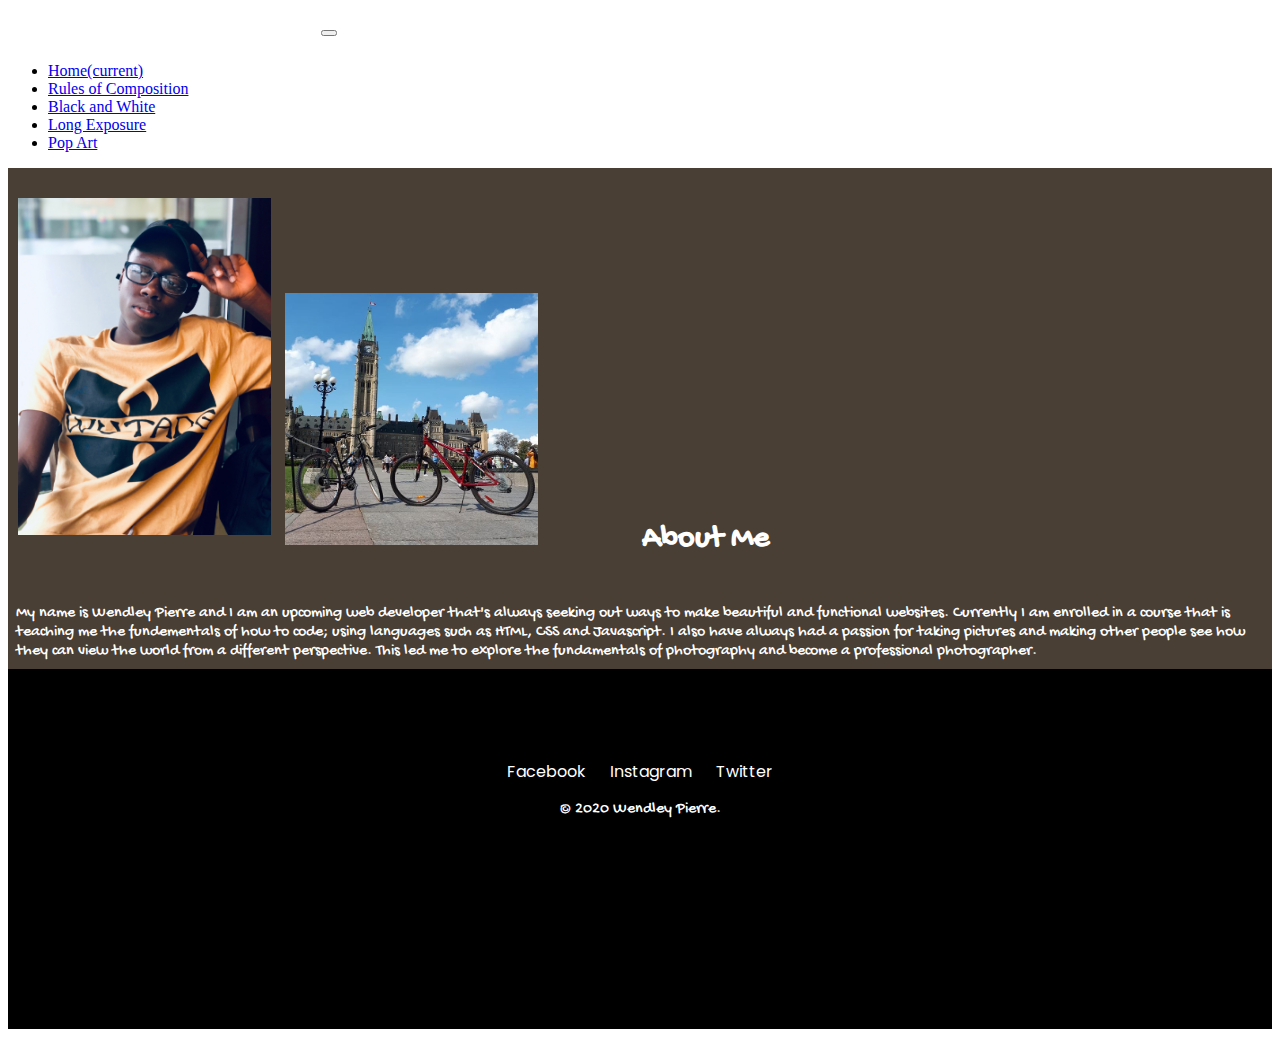
<file: index.html>
<!DOCTYPE html>
<html>

<head>
  <meta charset="utf-8">
  <title>Wendley's Photography</title>

<!-- font embedded -->
<link href="https://fonts.googleapis.com/css2?family=Rock+Salt&display=swap" rel="stylesheet">
<link href="https://fonts.googleapis.com/css2?family=Gochi+Hand&family=Rock+Salt&display=swap" rel="stylesheet">
<link href="https://fonts.googleapis.com/css2?family=Gochi+Hand&family=Poppins:wght@600&display=swap" rel="stylesheet">

<!-- stylesheet -->
<link rel="stylesheet" href="css/styles.css">

<!-- Boostrap embedded -->
<link rel="stylesheet" href="https://stackpath.bootstrapcdn.com/bootstrap/4.5.0/css/bootstrap.min.css" integrity="sha384-9aIt2nRpC12Uk9gS9baDl411NQApFmC26EwAOH8WgZl5MYYxFfc+NcPb1dKGj7Sk" crossorigin="anonymous">

<!-- Script -->
<script src="https://code.jquery.com/jquery-3.5.1.slim.min.js" integrity="sha384-DfXdz2htPH0lsSSs5nCTpuj/zy4C+OGpamoFVy38MVBnE+IbbVYUew+OrCXaRkfj" crossorigin="anonymous"></script>
<script src="https://cdn.jsdelivr.net/npm/popper.js@1.16.0/dist/umd/popper.min.js" integrity="sha384-Q6E9RHvbIyZFJoft+2mJbHaEWldlvI9IOYy5n3zV9zzTtmI3UksdQRVvoxMfooAo" crossorigin="anonymous"></script>
<script src="https://stackpath.bootstrapcdn.com/bootstrap/4.5.0/js/bootstrap.min.js" integrity="sha384-OgVRvuATP1z7JjHLkuOU7Xw704+h835Lr+6QL9UvYjZE3Ipu6Tp75j7Bh/kR0JKI" crossorigin="anonymous"></script>

<!--favicon-->
<link rel="Icon" href="css/favicon.ico">

</head>


<body>
  <!-- Navbar and Dropdown menu -->
  <nav class="navbar navbar-expand-md navbar-light bg-light">
    <a class="navbar-brand" href="#">Wendley's Photography Website</a>
    <button class="navbar-toggler" type="button" data-toggle="collapse" data-target="#navbarSupportedContent" aria-controls="navbarSupportedContent" aria-expanded="false" aria-label="Toggle navigation">
      <span class="navbar-toggler-icon"></span>
    </button>

    <div class="collapse navbar-collapse" id="navbarSupportedContent">
      <ul class="navbar-nav ml-auto mr-auto">
        <li class="nav-item active">
          <a class="nav-link" href="index.html">Home<span class="sr-only">(current)</span></a>
        </li>
        <li class="nav-item">
          <a class="nav-link" href="roc.html">Rules of Composition</a>
        </li>

        <li class="nav-item">
          <a class="nav-link" href="black-white.html">Black and White</a>
        </li>

        <li class="nav-item">
          <a class="nav-link" href="long-exposure.html">Long Exposure</a>
        </li>

        <li class="nav-item">
          <a class="nav-link" href="pop-art.html">Pop Art</a>
        </li>

</ul>
</div>
</nav>
<!-- End of navbar code -->



<div id="container" class="top-container">


<img class="profile-pic" src="images/IMG-1566.JPG" alt="profile picture">
<img class="bike-pic" src="images/IMG-2321.jpg" alt="Picture of Bikes">

<h1> About Me</h1>
<p class="description"> My name is Wendley Pierre and I am an upcoming web developer that's always seeking out ways to make beautiful and functional websites.
Currently I am enrolled in a course that is teaching me the fundementals of how to code; using languages such as HTML, CSS and Javascript. I also have always had a passion for taking pictures and making other people see how they can view the world from a different perspective. This led me to explore the fundamentals of photography and become a professional photographer.</p>




  </div>


  <div class="bottom-container">
    <a class="footer" href="https://www.facebook.com/wendley.pierre.35/">Facebook</a>
    <a class="footer" href="https://www.instagram.com/wendl2003/">Instagram</a>
    <a class="footer" href="https://twitter.com/PierreWendley">Twitter</a>
    <p class="copyright">© 2020 Wendley Pierre.</p>
  </div>

</body>

</html>
</file>
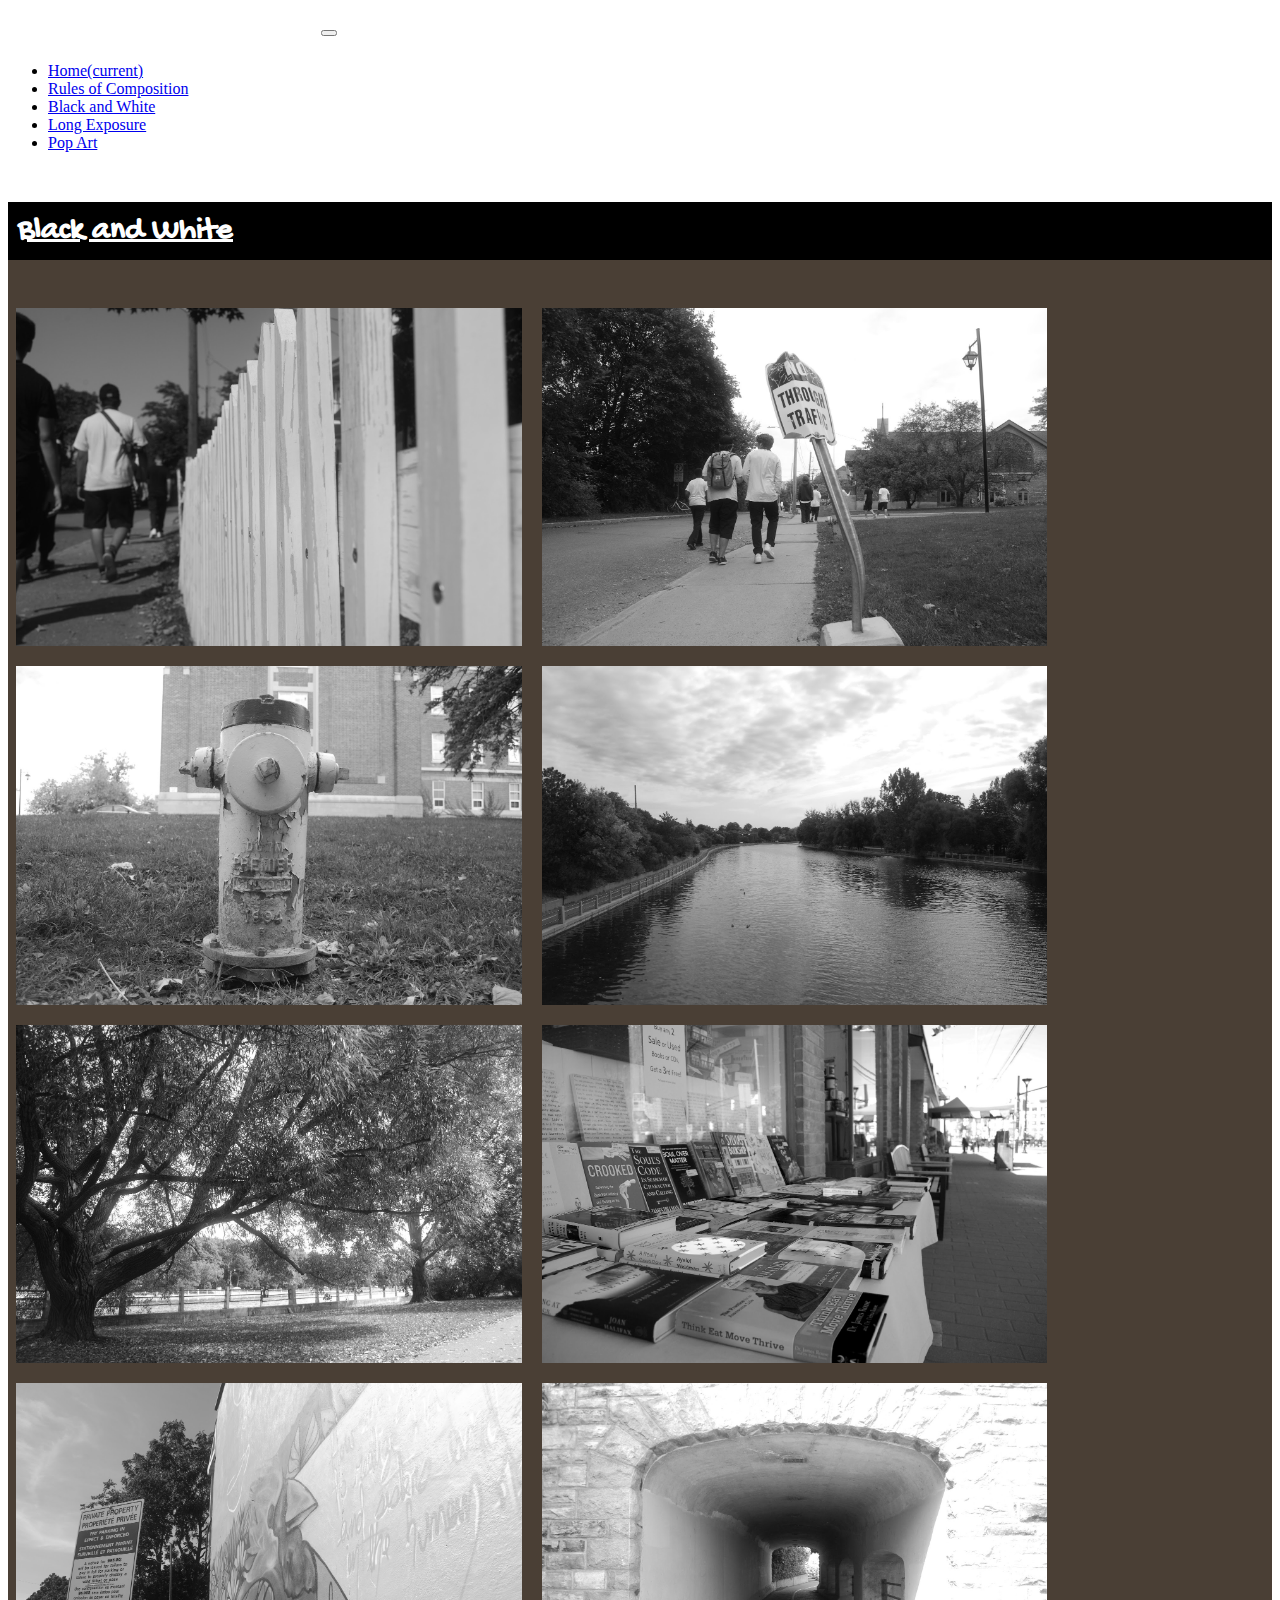
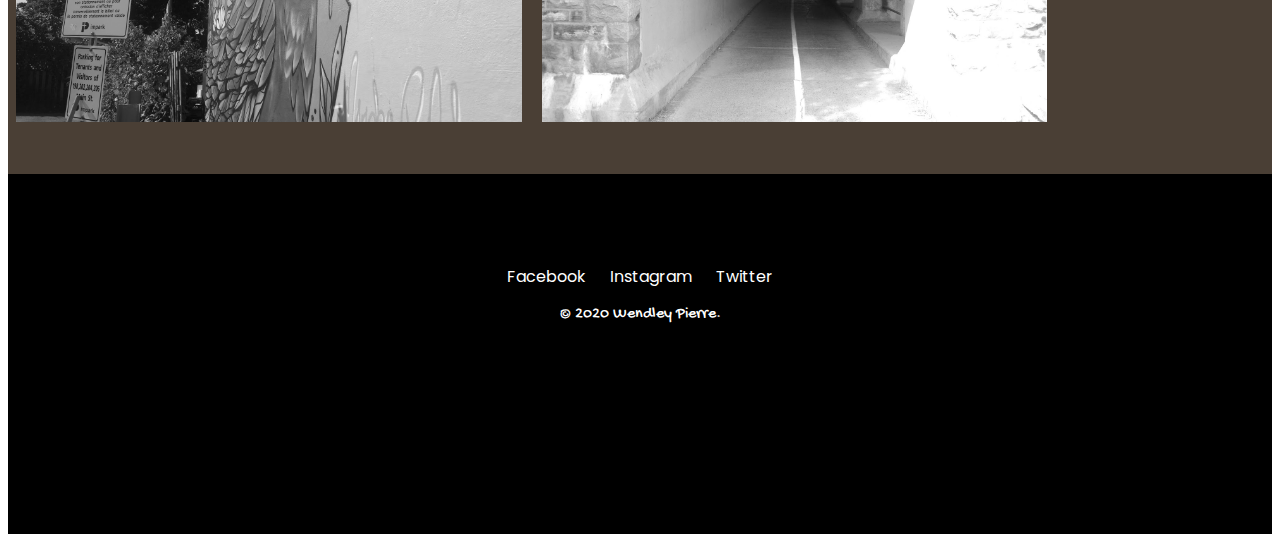
<file: black-white.html>
<html>

<head>
  <meta charset="utf-8">
  <title>Wendley's Photography</title>

  <!-- font embedded -->
  <link href="https://fonts.googleapis.com/css2?family=Rock+Salt&display=swap" rel="stylesheet">
  <link href="https://fonts.googleapis.com/css2?family=Gochi+Hand&family=Rock+Salt&display=swap" rel="stylesheet">
  <link href="https://fonts.googleapis.com/css2?family=Gochi+Hand&family=Poppins:wght@600&display=swap" rel="stylesheet">

  <!-- stylesheet -->
  <link rel="stylesheet" href="css/styles.css">

  <!-- Boostrap embedded -->
  <link rel="stylesheet" href="https://stackpath.bootstrapcdn.com/bootstrap/4.5.0/css/bootstrap.min.css" integrity="sha384-9aIt2nRpC12Uk9gS9baDl411NQApFmC26EwAOH8WgZl5MYYxFfc+NcPb1dKGj7Sk" crossorigin="anonymous">


  <script src="https://code.jquery.com/jquery-3.5.1.slim.min.js" integrity="sha384-DfXdz2htPH0lsSSs5nCTpuj/zy4C+OGpamoFVy38MVBnE+IbbVYUew+OrCXaRkfj" crossorigin="anonymous"></script>
  <script src="https://cdn.jsdelivr.net/npm/popper.js@1.16.0/dist/umd/popper.min.js" integrity="sha384-Q6E9RHvbIyZFJoft+2mJbHaEWldlvI9IOYy5n3zV9zzTtmI3UksdQRVvoxMfooAo" crossorigin="anonymous"></script>
  <script src="https://stackpath.bootstrapcdn.com/bootstrap/4.5.0/js/bootstrap.min.js" integrity="sha384-OgVRvuATP1z7JjHLkuOU7Xw704+h835Lr+6QL9UvYjZE3Ipu6Tp75j7Bh/kR0JKI" crossorigin="anonymous"></script>

  <!--favicon-->
  <link rel="Icon" href="css/favicon.ico">


</head>


<body>
  <!-- Navbar and Dropdown menu -->
  <nav class="navbar fixed-top navbar-expand-md navbar-light bg-light">
    <a class="navbar-brand" href="#">Wendley's Photography Website</a>
    <button class="navbar-toggler" type="button" data-toggle="collapse" data-target="#navbarSupportedContent" aria-controls="navbarSupportedContent" aria-expanded="false" aria-label="Toggle navigation">
      <span class="navbar-toggler-icon"></span>
    </button>

    <div class="collapse navbar-collapse" id="navbarSupportedContent">
      <ul class="navbar-nav ml-auto mr-auto">
        <li class="nav-item active">
          <a class="nav-link" href="index.html">Home<span class="sr-only">(current)</span></a>
        </li>

        <li class="nav-item">
          <a class="nav-link" href="roc.html">Rules of Composition</a>
        </li>

        <li class="nav-item">
          <a class="nav-link" href="black-white.html">Black and White</a>
        </li>

        <li class="nav-item">
          <a class="nav-link" href="long-exposure.html">Long Exposure</a>
        </li>

        <li class="nav-item">
          <a class="nav-link" href="pop-art.html">Pop Art</a>
        </li>

      </ul>
    </div>
  </nav>
  <!-- End of Navbar-->

  <div class="top-container">

    <h1 class="roc-heading">Black and White</h1>

    <img class="row-1" src="black-white-images/fence-img.jpg" alt="fence image">
    <img class="row-1" src="black-white-images/traffic-img.jpg" alt="">
    <!-- End of first row-->

    <img class="row-2" src="black-white-images/firehydrant-img.jpg" alt="firehyrant image">
    <img class="row-2" src="black-white-images/canal-img.jpg" alt="rideau canal image">
    <!-- End of second row-->

    <img class="row-3" src="black-white-images/tree-img.jpg" alt="tree image">
    <img class="row-3" src="black-white-images/books-img.jpg" alt="books image">
    <!-- End of third row-->

    <img class="row-4" src="black-white-images/grafitti-img.jpg" alt="grafitti image">
    <img class="row-4" src="black-white-images/tunnel-img.jpg" alt="tunnel image">


<!-- Footer and Links-->
  </div>

  <div class="bottom-container">
    <a class="footer" href="https://www.facebook.com/wendley.pierre.35/">Facebook</a>
    <a class="footer" href="https://www.instagram.com/wendl2003/">Instagram</a>
    <a class="footer" href="https://twitter.com/PierreWendley">Twitter</a>
    <p class="copyright">© 2020 Wendley Pierre.</p>
  </div>







</body>

</html>
</file>
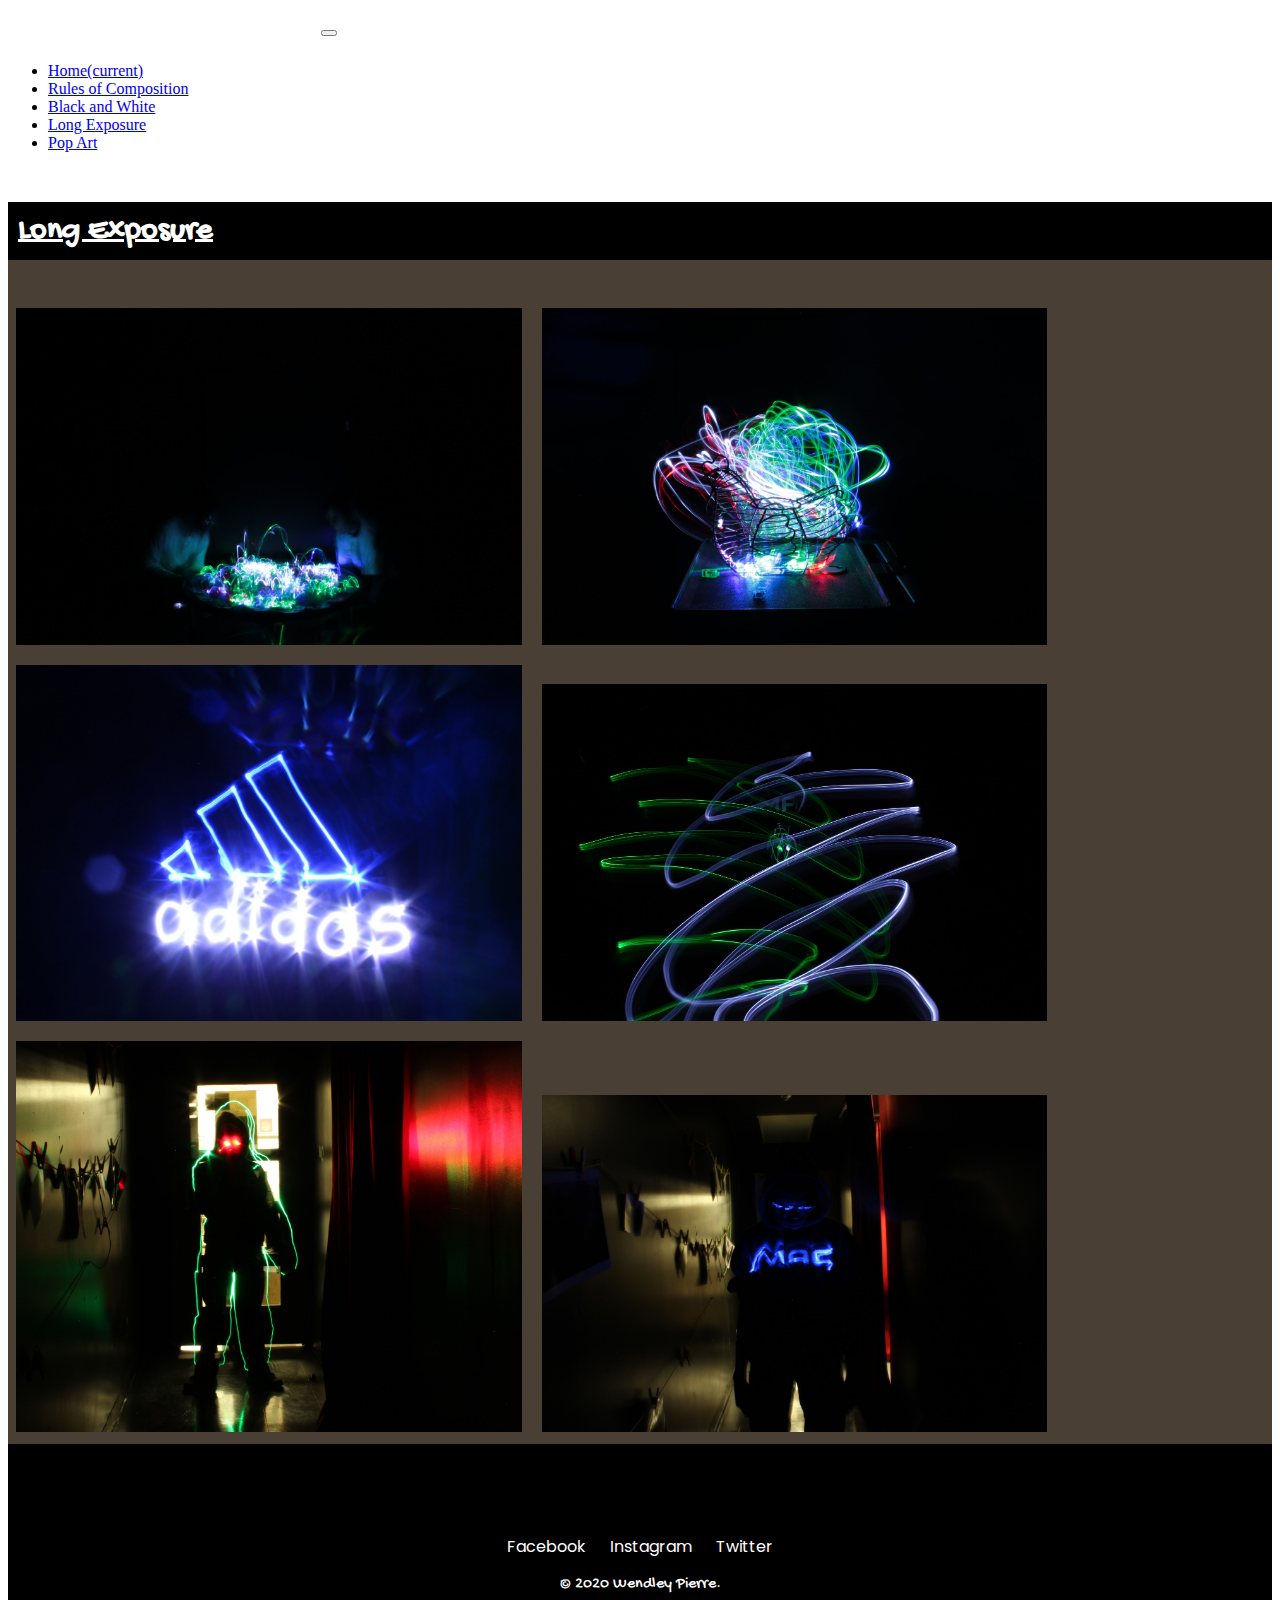
<file: long-exposure.html>
<html>

<head>
  <meta charset="utf-8">
  <title>Wendley's Photography</title>

  <!-- font embedded -->
  <link href="https://fonts.googleapis.com/css2?family=Rock+Salt&display=swap" rel="stylesheet">
  <link href="https://fonts.googleapis.com/css2?family=Gochi+Hand&family=Rock+Salt&display=swap" rel="stylesheet">
  <link href="https://fonts.googleapis.com/css2?family=Gochi+Hand&family=Poppins:wght@600&display=swap" rel="stylesheet">

  <!-- stylesheet -->
  <link rel="stylesheet" href="css/styles.css">

  <!-- Boostrap embedded -->
  <link rel="stylesheet" href="https://stackpath.bootstrapcdn.com/bootstrap/4.5.0/css/bootstrap.min.css" integrity="sha384-9aIt2nRpC12Uk9gS9baDl411NQApFmC26EwAOH8WgZl5MYYxFfc+NcPb1dKGj7Sk" crossorigin="anonymous">


  <script src="https://code.jquery.com/jquery-3.5.1.slim.min.js" integrity="sha384-DfXdz2htPH0lsSSs5nCTpuj/zy4C+OGpamoFVy38MVBnE+IbbVYUew+OrCXaRkfj" crossorigin="anonymous"></script>
  <script src="https://cdn.jsdelivr.net/npm/popper.js@1.16.0/dist/umd/popper.min.js" integrity="sha384-Q6E9RHvbIyZFJoft+2mJbHaEWldlvI9IOYy5n3zV9zzTtmI3UksdQRVvoxMfooAo" crossorigin="anonymous"></script>
  <script src="https://stackpath.bootstrapcdn.com/bootstrap/4.5.0/js/bootstrap.min.js" integrity="sha384-OgVRvuATP1z7JjHLkuOU7Xw704+h835Lr+6QL9UvYjZE3Ipu6Tp75j7Bh/kR0JKI" crossorigin="anonymous"></script>

  <!--favicon-->
  <link rel="Icon" href="css/favicon.ico">


</head>


<body>
  <!-- Navbar and Dropdown menu -->
  <nav class="navbar fixed-top navbar-expand-md navbar-light bg-light">
    <a class="navbar-brand" href="#">Wendley's Photography Website</a>
    <button class="navbar-toggler" type="button" data-toggle="collapse" data-target="#navbarSupportedContent" aria-controls="navbarSupportedContent" aria-expanded="false" aria-label="Toggle navigation">
      <span class="navbar-toggler-icon"></span>
    </button>

    <div class="collapse navbar-collapse" id="navbarSupportedContent">
      <ul class="navbar-nav ml-auto mr-auto">
        <li class="nav-item active">
          <a class="nav-link" href="index.html">Home<span class="sr-only">(current)</span></a>
        </li>
        <li class="nav-item">
          <a class="nav-link" href="roc.html">Rules of Composition</a>
        </li>

        <li class="nav-item">
          <a class="nav-link" href="black-white.html">Black and White</a>
        </li>

        <li class="nav-item">
          <a class="nav-link" href="long-exposure.html">Long Exposure</a>
        </li>

        <li class="nav-item">
          <a class="nav-link" href="pop-art.html">Pop Art</a>
        </li>

      </ul>
    </div>
  </nav>
  <!-- End of navbar code -->



  <div class="top-container">

    <h1 class="roc-heading">Long Exposure</h1>

    <img class="row-1" src="long-exposure-images/bouncy-img.jpg" alt="">
    <img class="row-1" src="long-exposure-images/hen-img.jpg" alt="">
    <!-- End of first row-->

    <img class="row-2" src="long-exposure-images/adidas-img.jpg" alt="glowing adidas image">
    <img class="row-2" src="long-exposure-images/scribble-img.jpg" alt="glowing scribble image">
    <!-- End of second row-->

    <img class="row-3" src="long-exposure-images/terminator-img.jpg" alt="terminator image">
    <img class="row-3" src="long-exposure-images/mac-img.jpg" alt="glowing mac image">
    <!-- End of third row-->

  </div>


  <div class="bottom-container">
    <a class="footer" href="https://www.facebook.com/wendley.pierre.35/">Facebook</a>
    <a class="footer" href="https://www.instagram.com/wendl2003/">Instagram</a>
    <a class="footer" href="https://twitter.com/PierreWendley">Twitter</a>
    <p class="copyright">© 2020 Wendley Pierre.</p>
  </div>



  </body>
  </html>
</file>
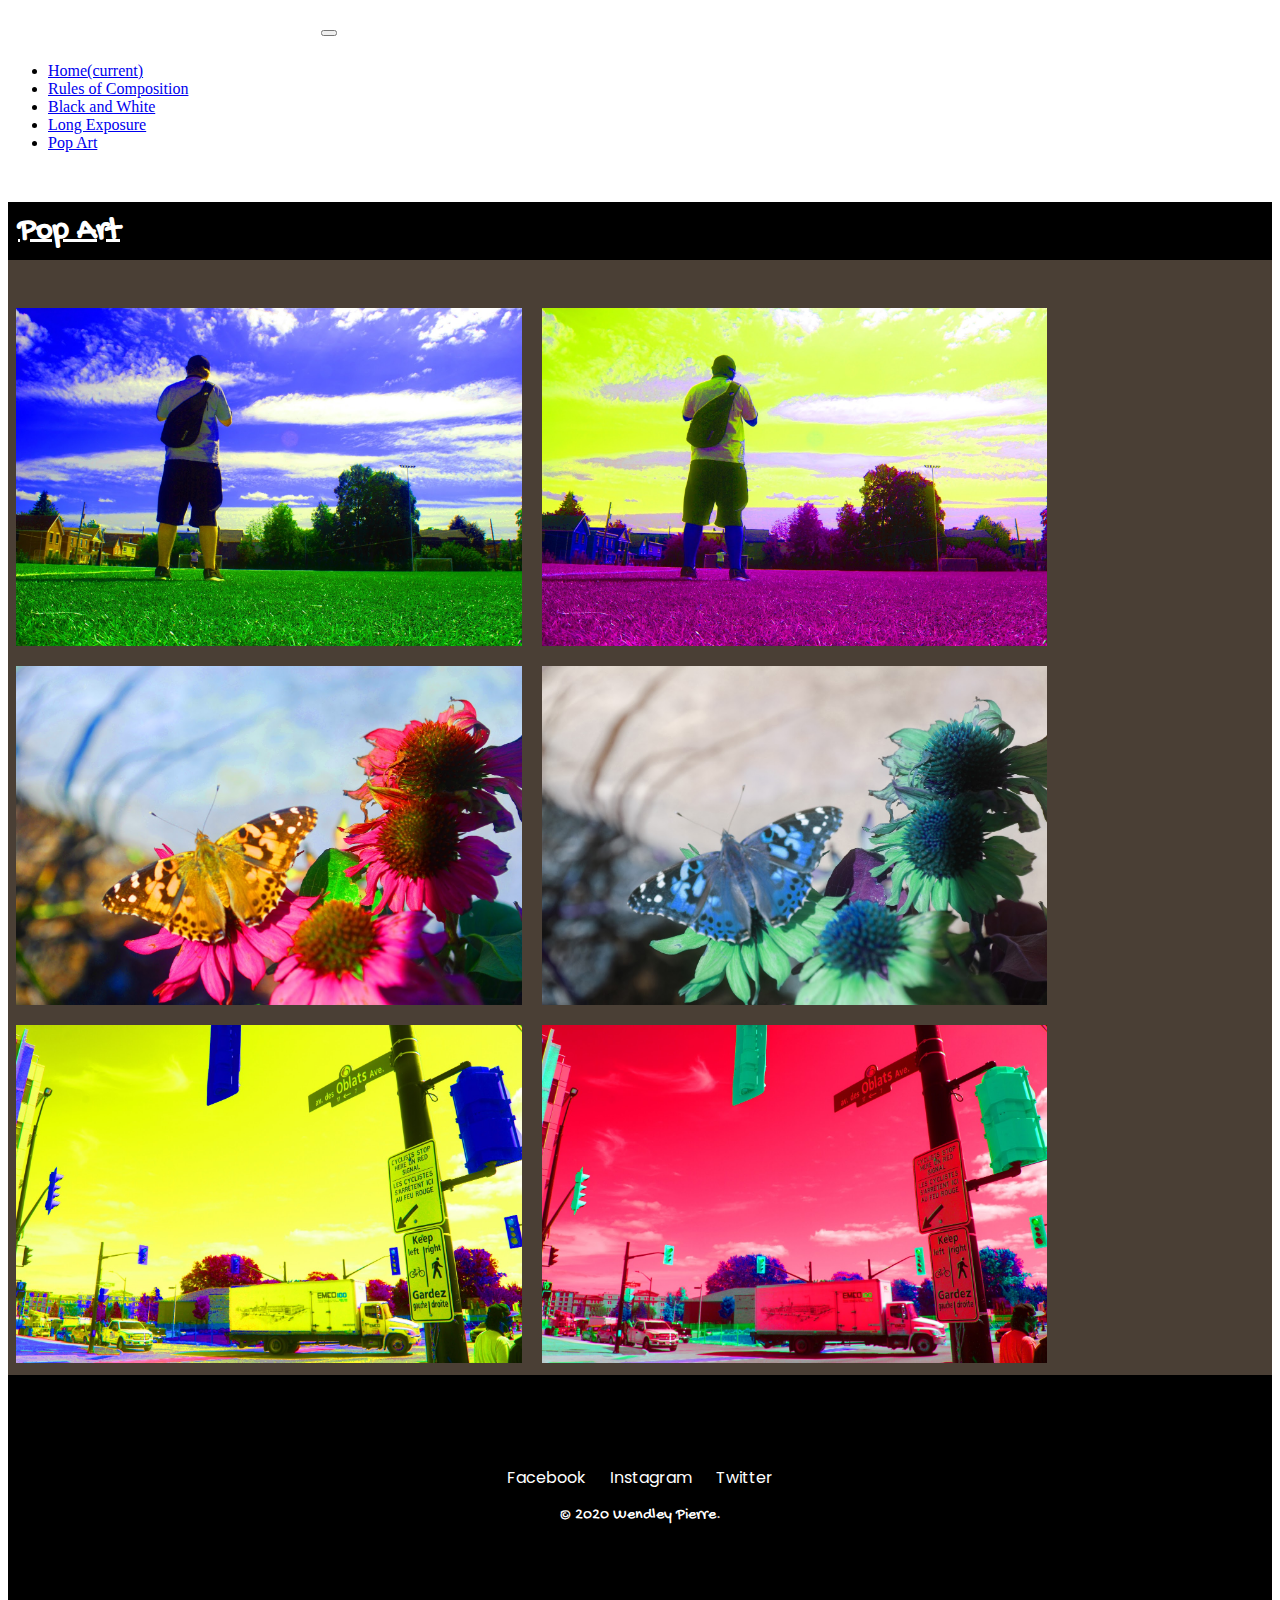
<file: pop-art.html>
<html>

<head>
  <meta charset="utf-8">
  <title>Wendley's Photography</title>

  <!-- font embedded -->
  <link href="https://fonts.googleapis.com/css2?family=Rock+Salt&display=swap" rel="stylesheet">
  <link href="https://fonts.googleapis.com/css2?family=Gochi+Hand&family=Rock+Salt&display=swap" rel="stylesheet">
  <link href="https://fonts.googleapis.com/css2?family=Gochi+Hand&family=Poppins:wght@600&display=swap" rel="stylesheet">

  <!-- stylesheet -->
  <link rel="stylesheet" href="css/styles.css">

  <!-- Boostrap embedded -->
  <link rel="stylesheet" href="https://stackpath.bootstrapcdn.com/bootstrap/4.5.0/css/bootstrap.min.css" integrity="sha384-9aIt2nRpC12Uk9gS9baDl411NQApFmC26EwAOH8WgZl5MYYxFfc+NcPb1dKGj7Sk" crossorigin="anonymous">



  <script src="https://code.jquery.com/jquery-3.5.1.slim.min.js" integrity="sha384-DfXdz2htPH0lsSSs5nCTpuj/zy4C+OGpamoFVy38MVBnE+IbbVYUew+OrCXaRkfj" crossorigin="anonymous"></script>
  <script src="https://cdn.jsdelivr.net/npm/popper.js@1.16.0/dist/umd/popper.min.js" integrity="sha384-Q6E9RHvbIyZFJoft+2mJbHaEWldlvI9IOYy5n3zV9zzTtmI3UksdQRVvoxMfooAo" crossorigin="anonymous"></script>
  <script src="https://stackpath.bootstrapcdn.com/bootstrap/4.5.0/js/bootstrap.min.js" integrity="sha384-OgVRvuATP1z7JjHLkuOU7Xw704+h835Lr+6QL9UvYjZE3Ipu6Tp75j7Bh/kR0JKI" crossorigin="anonymous"></script>

  <!--favicon-->
  <link rel="Icon" href="css/favicon.ico">


</head>


<body>
  <!-- Navbar and Dropdown menu -->
  <nav class="navbar fixed-top navbar-expand-md navbar-light bg-light">
    <a class="navbar-brand" href="#">Wendley's Photography Website</a>
    <button class="navbar-toggler" type="button" data-toggle="collapse" data-target="#navbarSupportedContent" aria-controls="navbarSupportedContent" aria-expanded="false" aria-label="Toggle navigation">
      <span class="navbar-toggler-icon"></span>
    </button>

    <div class="collapse navbar-collapse" id="navbarSupportedContent">
      <ul class="navbar-nav ml-auto mr-auto">
        <li class="nav-item active">
          <a class="nav-link" href="index.html">Home<span class="sr-only">(current)</span></a>
        </li>
        <li class="nav-item">
          <a class="nav-link" href="roc.html">Rules of Composition</a>
        </li>

        <li class="nav-item">
          <a class="nav-link" href="black-white.html">Black and White</a>
        </li>

        <li class="nav-item">
          <a class="nav-link" href="long-exposure.html">Long Exposure</a>
        </li>

        <li class="nav-item">
          <a class="nav-link" href="pop-art.html">Pop Art</a>
        </li>

      </ul>
    </div>
  </nav>

  <!-- End of navbar code -->



  <div class="top-container">

    <h1 class="roc-heading">Pop Art</h1>

    <img class="row-1" src="pop-art-images/jalen-blue-img.jpg" alt="low-herizon-grass">
    <img class="row-1" src="pop-art-images/jalen-yellow-img.jpg" alt="">
    <!-- End of first row-->

    <img class="row-2" src="pop-art-images/butterfly-orange-img.jpg" alt="">
    <img class="row-2" src="pop-art-images/butterfly-blue-img.jpg" alt="">
    <!-- End of second row-->

    <img class="row-3" src="pop-art-images/intersect-yellow-img.jpg" alt="">
    <img class="row-3" src="pop-art-images/intersect-pink-img.jpg" alt="">
    <!-- End of third row-->
</div>

<div class="bottom-container">
  <a class="footer" href="https://www.facebook.com/wendley.pierre.35/">Facebook</a>
  <a class="footer" href="https://www.instagram.com/wendl2003/">Instagram</a>
  <a class="footer" href="https://twitter.com/PierreWendley">Twitter</a>
  <p class="copyright">© 2020 Wendley Pierre.</p>
</div>



</body>

</html>
</file>
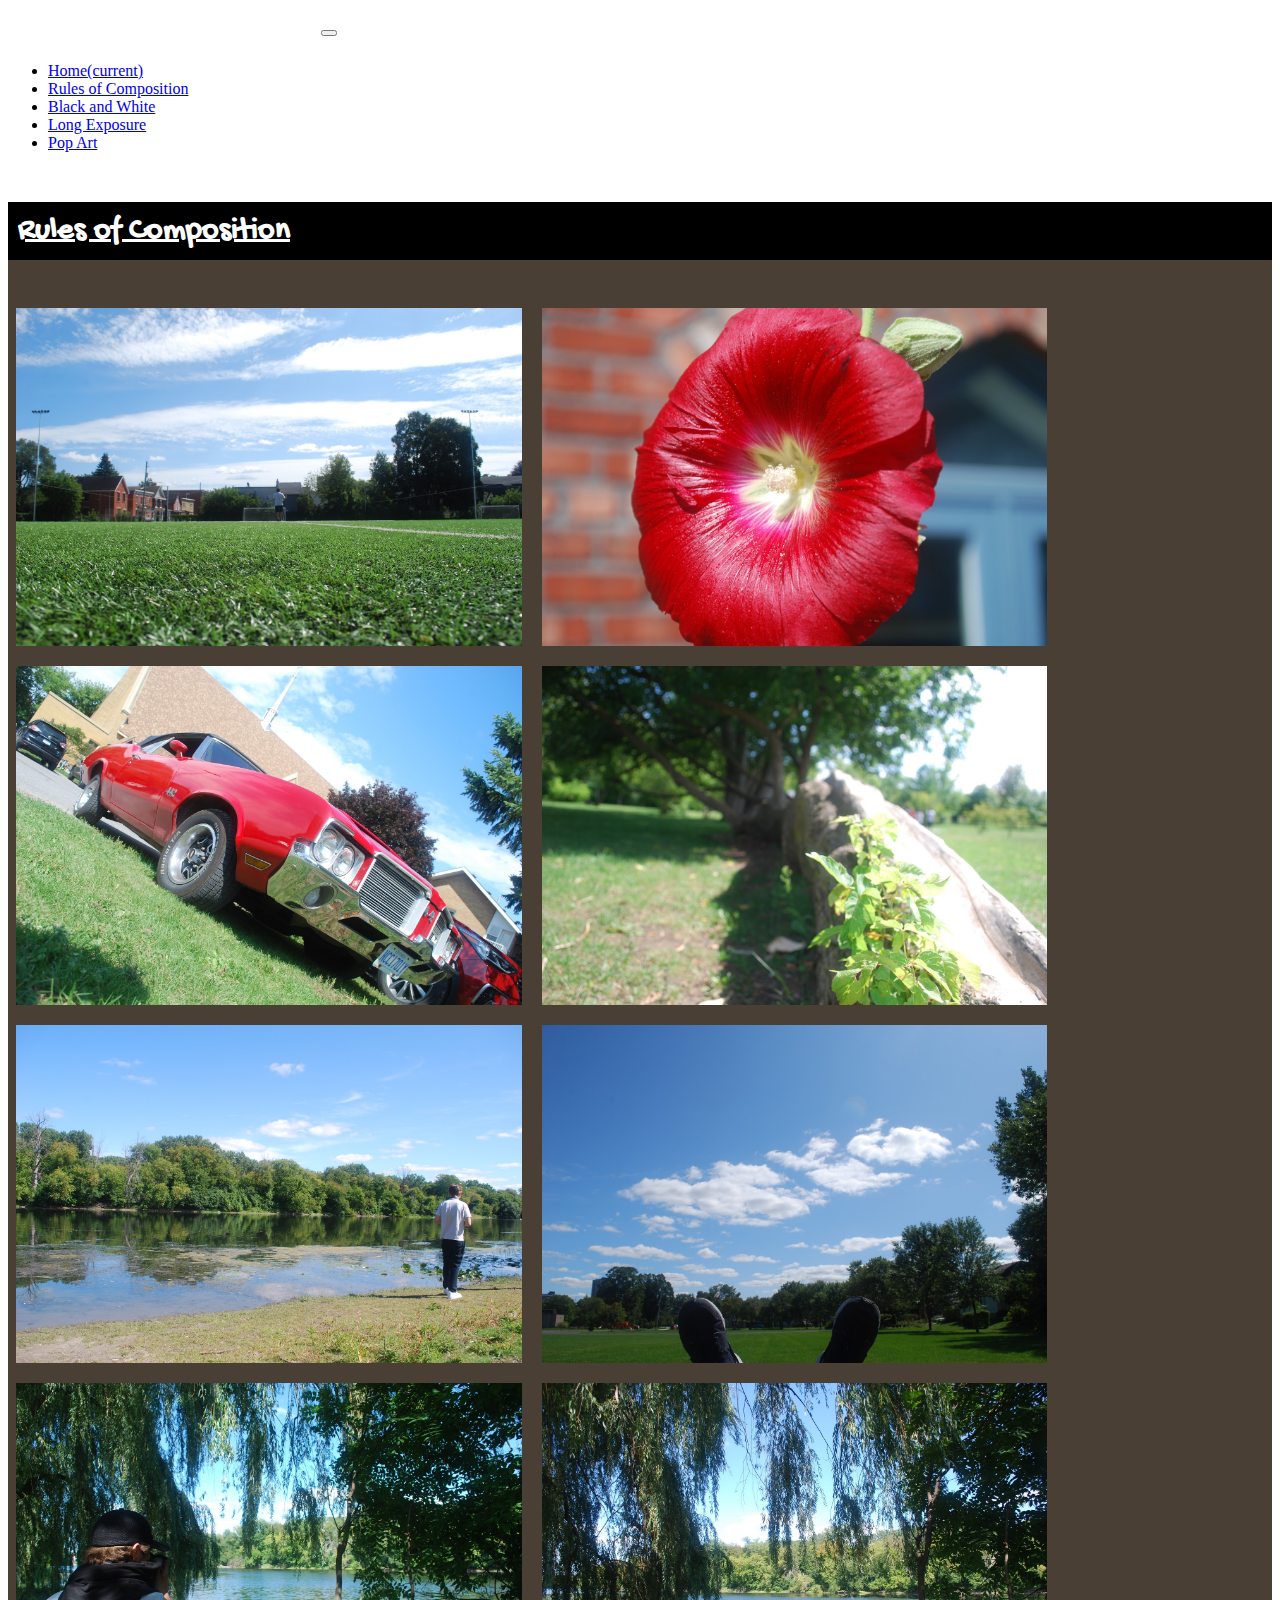
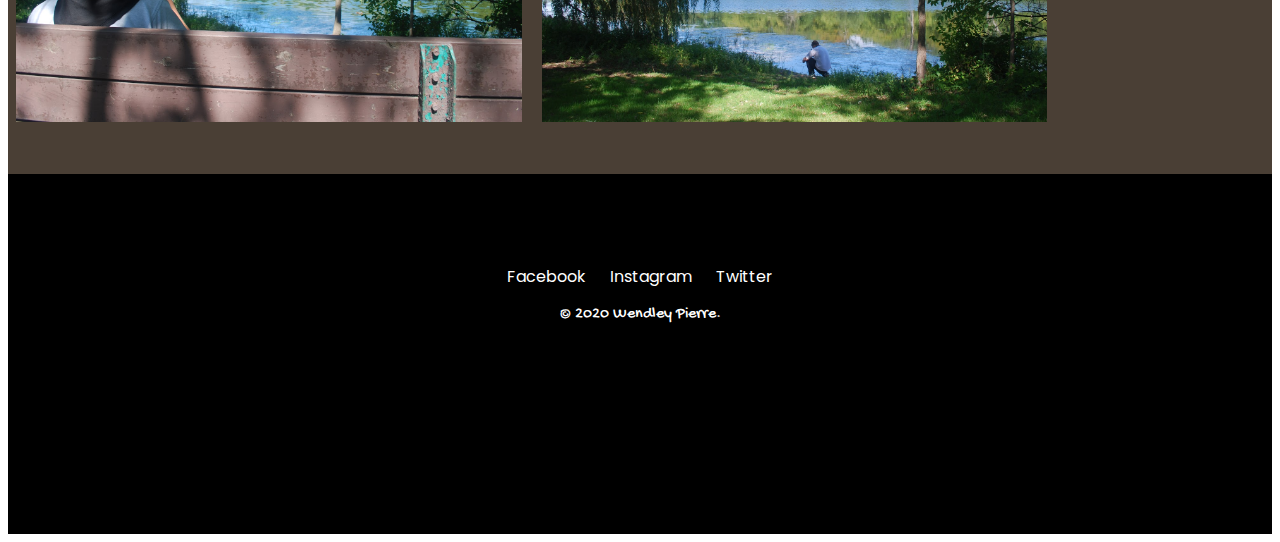
<file: roc.html>
<!DOCTYPE html>
<html>

<head>
  <meta charset="utf-8">
  <title>Rules of Composition</title>

  <!-- Fonts embedded -->
  <link href="https://fonts.googleapis.com/css2?family=Rock+Salt&display=swap" rel="stylesheet">
  <link href="https://fonts.googleapis.com/css2?family=Gochi+Hand&family=Rock+Salt&display=swap" rel="stylesheet">
  <link href="https://fonts.googleapis.com/css2?family=Gochi+Hand&family=Poppins:wght@600&display=swap" rel="stylesheet">

  <!--stylesheet-->
  <link rel="stylesheet" href="css/styles.css">

  <!-- Boostrap embedded -->
  <link rel="stylesheet" href="https://stackpath.bootstrapcdn.com/bootstrap/4.5.0/css/bootstrap.min.css" integrity="sha384-9aIt2nRpC12Uk9gS9baDl411NQApFmC26EwAOH8WgZl5MYYxFfc+NcPb1dKGj7Sk" crossorigin="anonymous">


  <script src="https://code.jquery.com/jquery-3.5.1.slim.min.js" integrity="sha384-DfXdz2htPH0lsSSs5nCTpuj/zy4C+OGpamoFVy38MVBnE+IbbVYUew+OrCXaRkfj" crossorigin="anonymous"></script>
  <script src="https://cdn.jsdelivr.net/npm/popper.js@1.16.0/dist/umd/popper.min.js" integrity="sha384-Q6E9RHvbIyZFJoft+2mJbHaEWldlvI9IOYy5n3zV9zzTtmI3UksdQRVvoxMfooAo" crossorigin="anonymous"></script>
  <script src="https://stackpath.bootstrapcdn.com/bootstrap/4.5.0/js/bootstrap.min.js" integrity="sha384-OgVRvuATP1z7JjHLkuOU7Xw704+h835Lr+6QL9UvYjZE3Ipu6Tp75j7Bh/kR0JKI" crossorigin="anonymous"></script>


  <!-- favicon -->
  <link rel="Icon" href="css/favicon.ico">

</head>

<body>

  <nav class="navbar fixed-top navbar-expand-md navbar-light bg-light">
    <a class="navbar-brand" href="#">Wendley's Photography Website</a>
    <button class="navbar-toggler" type="button" data-toggle="collapse" data-target="#navbarSupportedContent" aria-controls="navbarSupportedContent" aria-expanded="false" aria-label="Toggle navigation">
      <span class="navbar-toggler-icon"></span>
    </button>

    <div class="collapse navbar-collapse" id="navbarSupportedContent">
      <ul class="navbar-nav ml-auto mr-auto">
        <li class="nav-item active">
          <a class="nav-link" href="index.html">Home<span class="sr-only">(current)</span></a>
        </li>
        <li class="nav-item">
          <a class="nav-link" href="roc.html">Rules of Composition</a>
        </li>

        <li class="nav-item">
          <a class="nav-link" href="black-white.html">Black and White</a>
        </li>

        <li class="nav-item">
          <a class="nav-link" href="long-exposure.html">Long Exposure</a>
        </li>

        <li class="nav-item">
          <a class="nav-link" href="pop-art.html">Pop Art</a>
        </li>

      </ul>
    </div>
  </nav>
  <!-- End of Navbar-->







  <div class="top-container">

    <h1 class="roc-heading">Rules of Composition</h1>

    <img class="row-1" src="roc-images/low-grass.jpg" alt="low-herizon-grass">
    <img class="row-1" src="roc-images/red-flower.jpg" alt="red-flower">
    <!-- End of first row-->

    <img class="row-2" src="roc-images/car-img.jpg" alt="car image">
    <img class="row-2" src="roc-images/leaf-img.jpg" alt="leaf image">
    <!-- End of second row-->

    <img class="row-3" src="roc-images/anthony-img.jpg" alt="anthony image">
    <img class="row-3" src="roc-images/feet-up.jpg" alt="feet up image">
    <!-- End of third row-->

    <img class="row-4" src="roc-images/jalen-img.jpg" alt="jalen image">
    <img class="row-4" src="roc-images/raiden-img.jpg" alt="raiden image">

</div>


<!-- Footer and links-->
  <div class="bottom-container">
    <a class="footer" href="https://www.facebook.com/wendley.pierre.35/">Facebook</a>
    <a class="footer" href="https://www.instagram.com/wendl2003/">Instagram</a>
    <a class="footer" href="https://twitter.com/PierreWendley">Twitter</a>
    <p class="copyright">© 2020 Wendley Pierre.</p>
  </div>



</body>

</html>
</file>
<file: css/styles.css>
.navbar-brand {
  color: white;
  font-family: 'Rock Salt', cursive;
}

.profile-pic {
  padding-top: 20px;
  margin: 10px 10px;
  width: 20%;
  height: 20%;
}

.bike-pic {
  padding-top: 20px;
  position: relative;
  width: 20%;
  height: 20%;
}

.top-container {
  margin-top: 50px;
  background-color: #4a3f35;
}

#container {
  margin-top: 0;
}

h1 {
  margin-left: 100px;
  display: inline-block;
  color: white;
  font-family: 'Gochi Hand', cursive;
}

.bottom-container {
  text-align: center;
  background-color: black;
  margin-top: 0;
  padding: 90px 0 20px;
  height: 250px;
}

.roc-heading {
  padding: 10px;
  background-color: black;
  text-decoration: underline;
  display: block;
  margin: 0;
}

.footer:hover {
  color: #979797;
}

.footer {
  padding: 0 10px;
  color: white;
  font-family: 'Poppins', sans-serif;
  text-decoration: none;
}

p {
  color: white;
  font-family: 'Gochi Hand', cursive;
}

.description {
  padding: 8px;
  margin-bottom: 0;
}

/* images for rules of Composition*/
.row-1 {
  padding-top: 40px;
  margin-top: 50px;
  width: 40%;
  margin: 8px;
}

.row-2 {
  margin-top: 50px;
  width: 40%;
  margin: 8px;
}

.row-3 {
  margin-top: 50px;
  width: 40%;
  margin: 8px;
}

.row-4 {
  margin-top: 50px;
  width: 40%;
  margin: 8px;
  padding-bottom: 40px;
}
</file>
